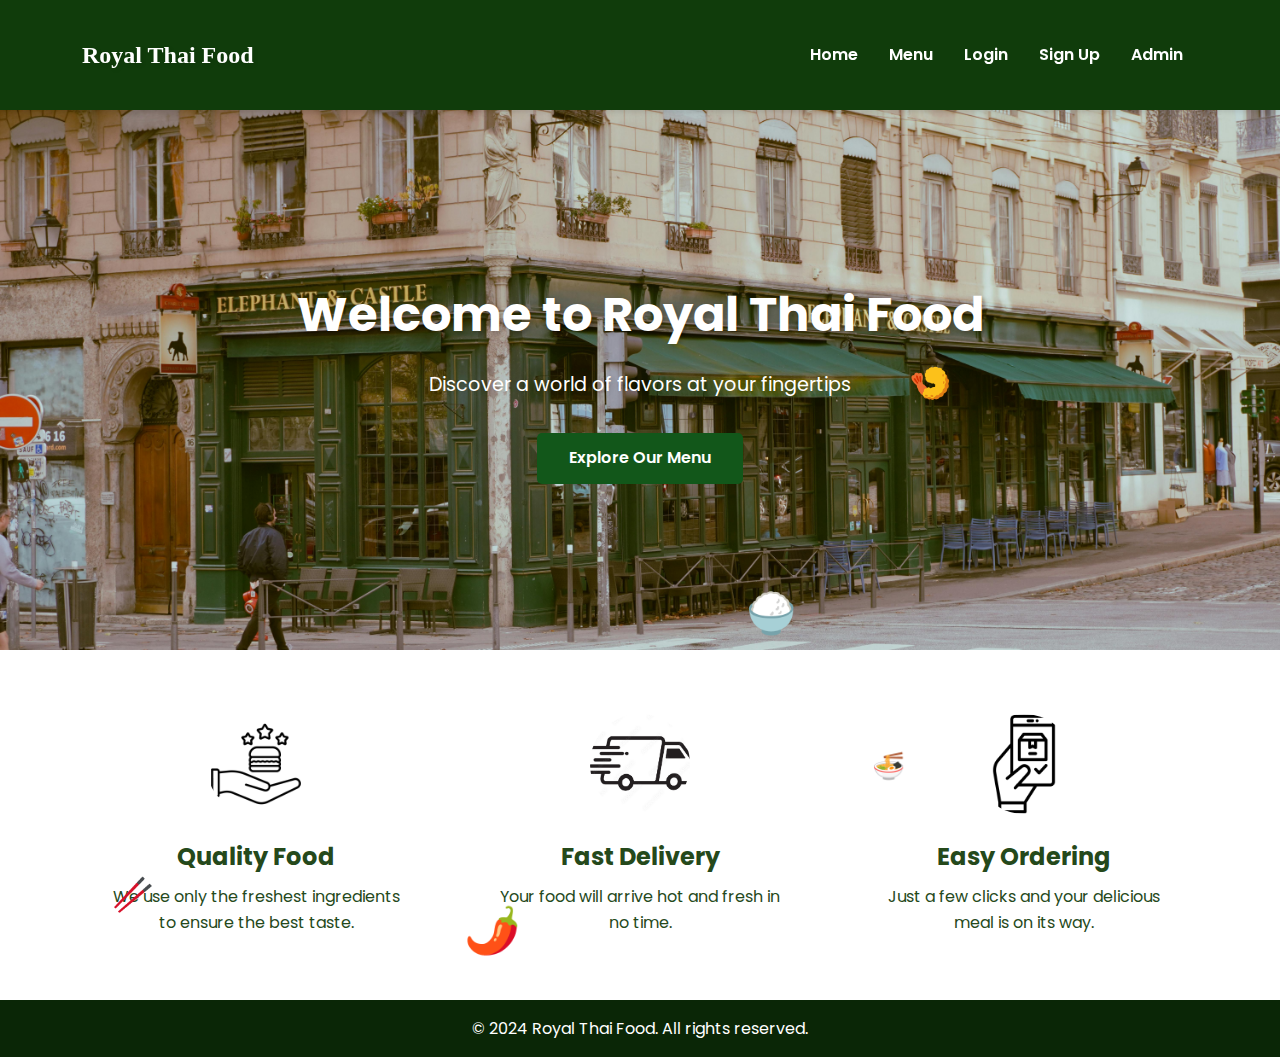
<file: project/index.html>
<!DOCTYPE html>
<html lang="en">
<head>
    <meta charset="UTF-8">
    <meta name="viewport" content="width=device-width, initial-scale=1.0">
    <title>Royal Thai Food - Food Ordering System</title>
    <link rel="stylesheet" href="styles.css">
    
<link href="https://fonts.googleapis.com/css2?family=Poppins:wght@300;400;600&display=swap" rel="stylesheet">
</head>
<body>
    <header>
        <nav>
            <div class="logo">Royal Thai Food</div>
            <ul>
                <li><a href="index.html">Home</a></li>
                <li><a href="menu.html">Menu</a></li>
                <li><a href="login.html">Login</a></li>
                <li><a href="signup.html">Sign Up</a></li>
                <li><a href="admin.html">Admin</a></li>
            </ul>
        </nav>
    </header>

    <main>
        <section class="hero">
            <h1>Welcome to Royal Thai Food</h1>
            <p>Discover a world of flavors at your fingertips</p>
            <a href="menu.html" class="cta-button">Explore Our Menu</a>
        </section>

        <section class="features">
            <div class="feature">
                <img src="images/quality-food.jpg" alt="Quality Food">
                <h2>Quality Food</h2>
                <p>We use only the freshest ingredients to ensure the best taste.</p>
            </div>
            <div class="feature">
                <img src="images/fast-delivery.jpg" alt="Fast Delivery">
                <h2>Fast Delivery</h2>
                <p>Your food will arrive hot and fresh in no time.</p>
            </div>
            <div class="feature">
                <img src="images/easy-ordering.jpg" alt="Easy Ordering">
                <h2>Easy Ordering</h2>
                <p>Just a few clicks and your delicious meal is on its way.</p>
            </div>
        </section>
    </main>

    <footer>
        <p>&copy; 2024 Royal Thai Food. All rights reserved.</p>
    </footer>

    <script src="script.js"></script>
</body>
</html>
</file>
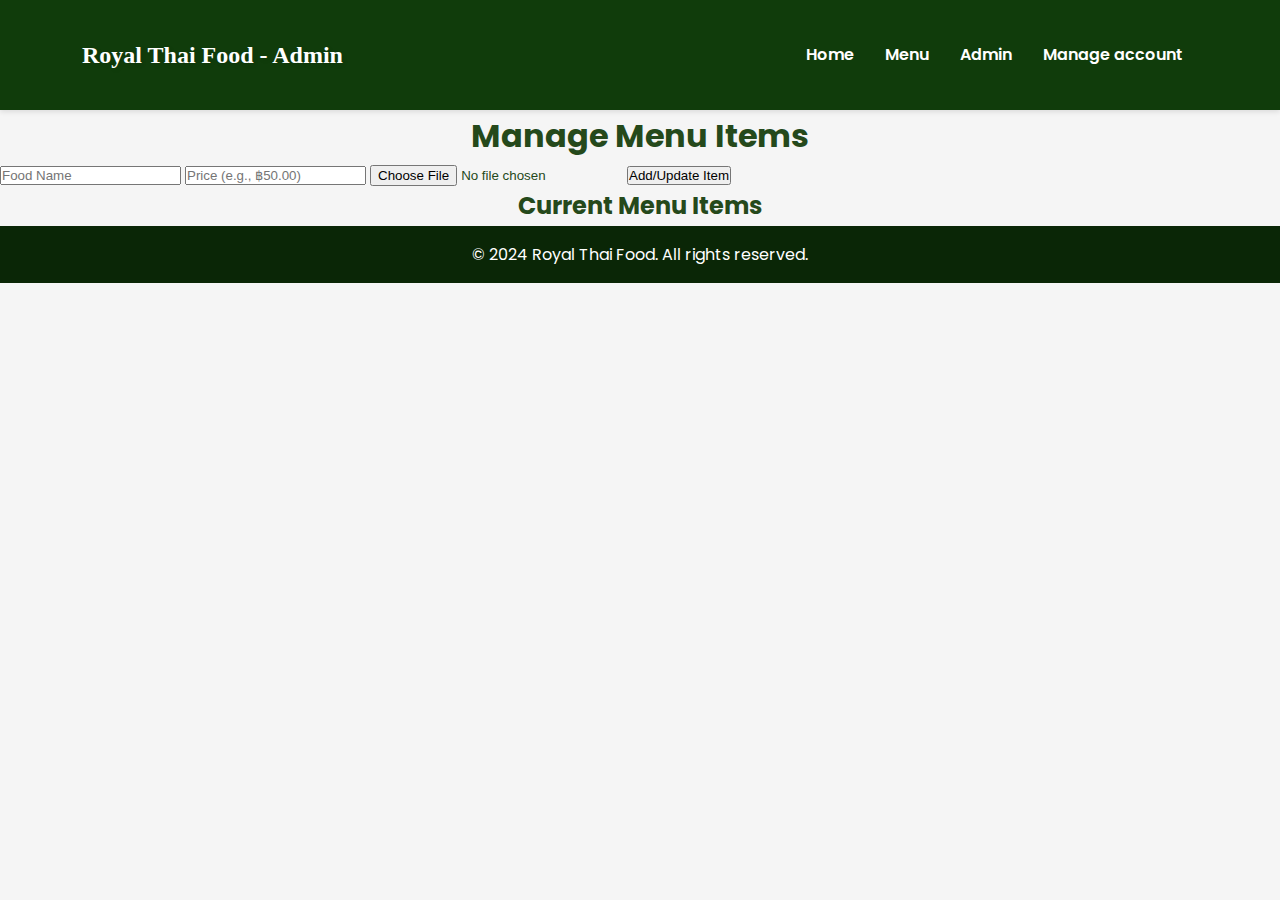
<file: project/admin.html>
<!DOCTYPE html>
<html lang="en">
<head>
    <meta charset="UTF-8">
    <meta name="viewport" content="width=device-width, initial-scale=1.0">
    <title>Admin - Manage Menu</title>
    <link rel="stylesheet" href="styles.css">
    <link href="https://fonts.googleapis.com/css2?family=Poppins:wght@300;400;600&display=swap" rel="stylesheet">
</head>
<body>
    <header>
        <nav>
            <div class="logo">Royal Thai Food - Admin</div>
            <ul>
                <li><a href="index.html">Home</a></li>
                <li><a href="menu.html">Menu</a></li>
                <li><a href="admin.html">Admin</a></li>
                <li><a href="login-archive.html">Manage account</a></li>
            </ul>
        </nav>
    </header>

    <main>
        <section class="admin-container">
            <h1>Manage Menu Items</h1>
            <form id="menu-form">
                <input type="text" id="menu-name" placeholder="Food Name" required>
                <input type="text" id="menu-price" placeholder="Price (e.g., ฿50.00)" required>
                <input type="file" id="menu-image" accept="image/*" required>
                <input type="hidden" id="menu-id">
                <button type="submit">Add/Update Item</button>
            </form>

            <h2>Current Menu Items</h2>
            <div id="menu-items" class="menu-grid"></div>
        </section>
    </main>

    <footer>
        <p>&copy; 2024 Royal Thai Food. All rights reserved.</p>
    </footer>

    <script src="admin.js"></script>
</body>
</html>
</file>
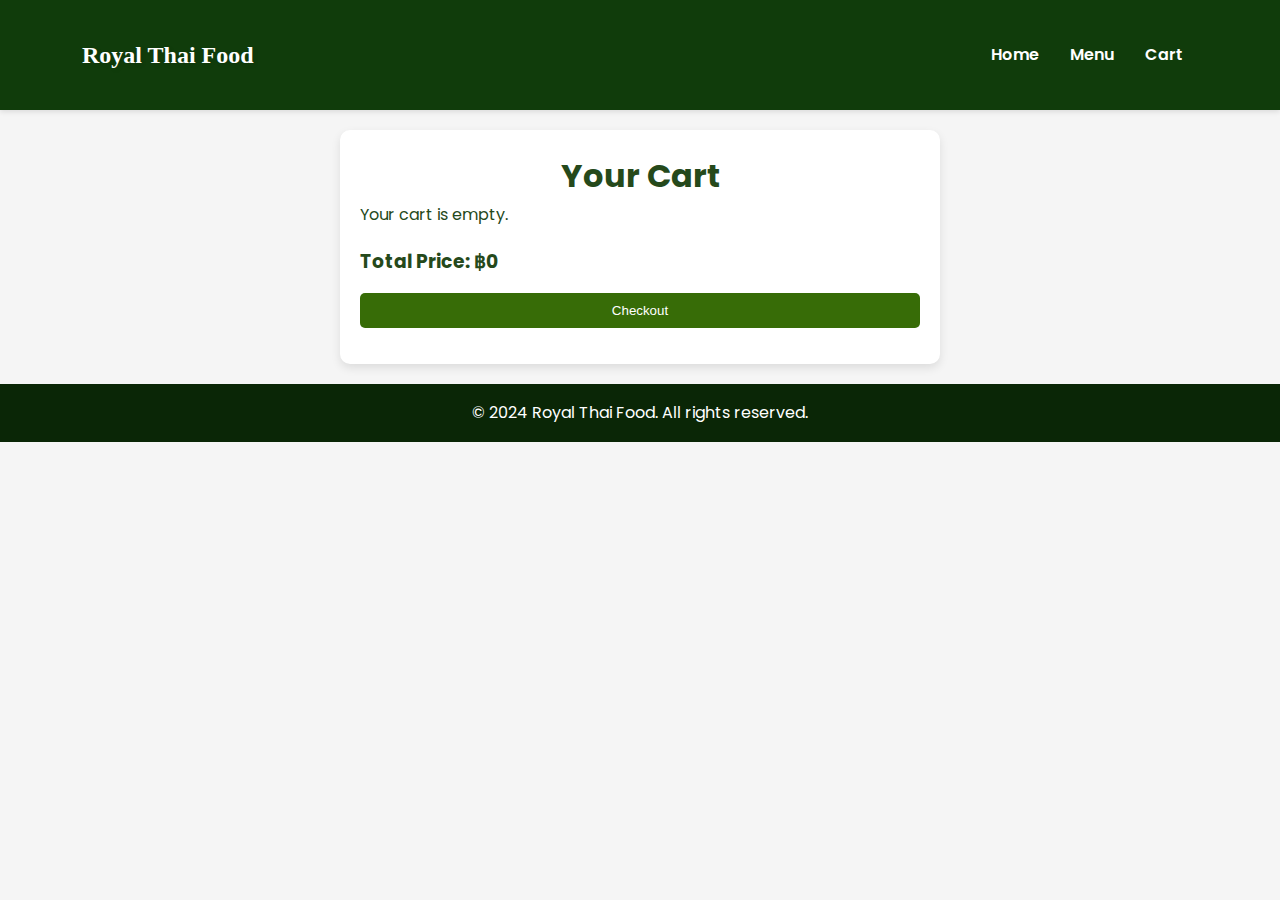
<file: project/cart.html>
<!DOCTYPE html>
<html lang="en">
<head>
    <meta charset="UTF-8">
    <meta name="viewport" content="width=device-width, initial-scale=1.0">
    <title>Royal Thai Food - Cart</title>
    <link rel="stylesheet" href="styles.css">
    <link href="https://fonts.googleapis.com/css2?family=Poppins:wght@300;400;600&display=swap" rel="stylesheet">
</head>
<body>
    <header>
        <nav>
            <div class="logo">Royal Thai Food</div>
            <ul>
                <li><a href="/">Home</a></li>
                <li><a href="/menu.html">Menu</a></li>
                <li><a href="/cart.html">Cart</a></li>
            </ul>
        </nav>
    </header>

    <main>
        <!-- Cart Section -->
        <section class="cart-container">
            <h1>Your Cart</h1>
            <div id="cart-items" class="cart-grid"></div>
            <h3>Total Price: ฿<span id="total-price">0</span></h3>
            <button id="checkout-btn" class="checkout-btn">Checkout</button>
        </section>

        <!-- Receipt Section -->
        <section id="receipt-section" class="hidden receipt-section">
            <h2>Receipt</h2>
            <p><strong>Receipt ID:</strong> <span id="receipt-id"></span></p>
            <p><strong>Date:</strong> <span id="receipt-date"></span></p>
            <div id="receipt-items"></div>
            <h3>Total: ฿<span id="receipt-total-price">0</span></h3>
            <p id="payment-message" class="hidden">Payment has been made successfully.</p>
            <button id="back-home-btn" class="hidden">Return to Home</button>
        </section>
    </main>

    <footer>
        <p>&copy; 2024 Royal Thai Food. All rights reserved.</p>
    </footer>

    <script src="cart.js"></script>
</body>
</html>
</file>
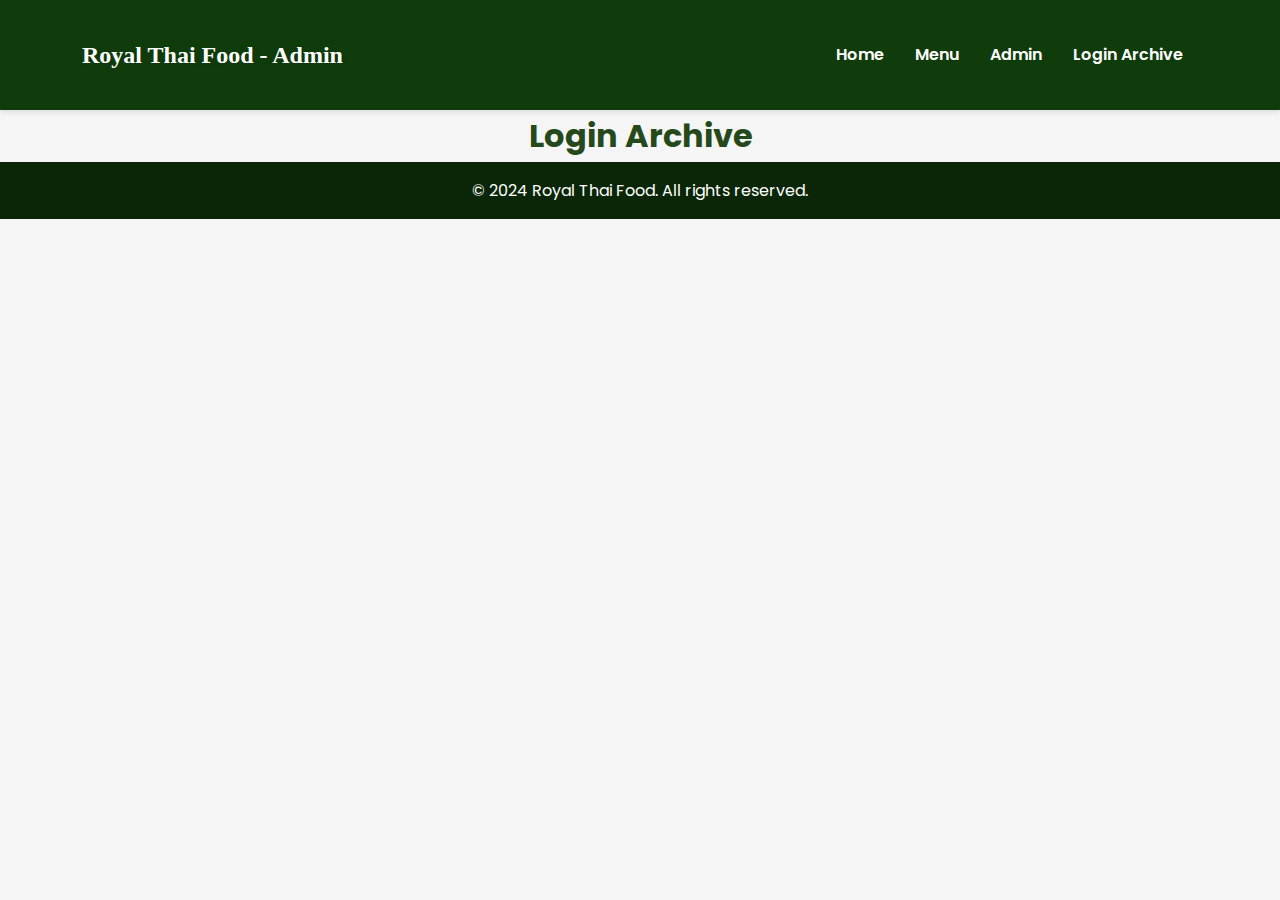
<file: project/login-archive.html>
<!DOCTYPE html>
<html lang="en">
<head>
    <meta charset="UTF-8">
    <meta name="viewport" content="width=device-width, initial-scale=1.0">
    <title>Admin - Login Archive</title>
    <link rel="stylesheet" href="styles.css">
    <link href="https://fonts.googleapis.com/css2?family=Poppins:wght@300;400;600&display=swap" rel="stylesheet">
</head>
<body>
    <header>
        <nav>
            <div class="logo">Royal Thai Food - Admin</div>
            <ul>
                <li><a href="index.html">Home</a></li>
                <li><a href="menu.html">Menu</a></li>
                <li><a href="admin.html">Admin</a></li>
                <li><a href="login-archive.html">Login Archive</a></li>
            </ul>
        </nav>
    </header>

    <main>
        <section class="admin-container">
            <h1>Login Archive</h1>
            <div id="user-list"></div>
        </section>
    </main>

    <footer>
        <p>&copy; 2024 Royal Thai Food. All rights reserved.</p>
    </footer>

    <script src="login-archive.js"></script>
</body>
</html>
</file>
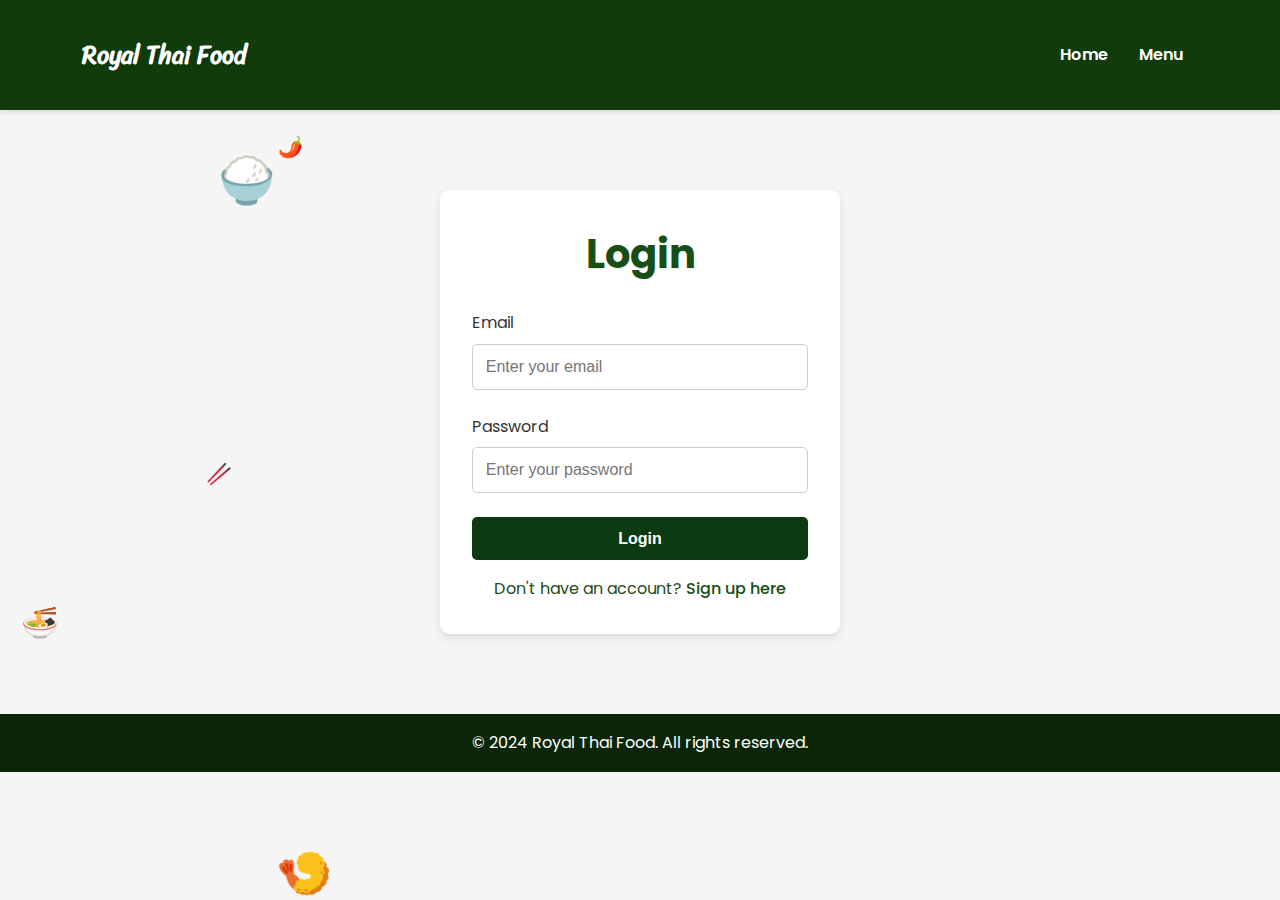
<file: project/login.html>
<!DOCTYPE html>
<html lang="en">
<head>
    <meta charset="UTF-8">
    <meta name="viewport" content="width=device-width, initial-scale=1.0">
    <title>Login - Royal Thai Food</title>
    <link rel="stylesheet" href="styles.css">
    <link href="https://fonts.googleapis.com/css2?family=Poppins:wght@300;400;600&family=Sriracha&display=swap" rel="stylesheet">
</head>
<body>
    <header>
        <nav>
            <div class="logo">Royal Thai Food</div>
            <ul>
                <li><a href="index.html">Home</a></li>
                <li><a href="menu.html">Menu</a></li>        
            </ul>
        </nav>
    </header>

    <main>
        <section class="form-container">
            <h1>Login</h1>
            <form id="login-form">
                <div class="form-group">
                    <label for="email">Email</label>
                    <input type="email" id="email" name="email" placeholder="Enter your email" required>
                </div>
                <div class="form-group">
                    <label for="password">Password</label>
                    <input type="password" id="password" name="password" placeholder="Enter your password" required>
                </div>
                <button type="submit" class="submit-btn">Login</button>
            </form>
            <p>Don't have an account? <a href="signup.html">Sign up here</a></p>
        </section>
    </main>

    <footer>
        <p>&copy; 2024 Royal Thai Food. All rights reserved.</p>
    </footer>

    <script src="script.js"></script>
</body>
</html>
</file>
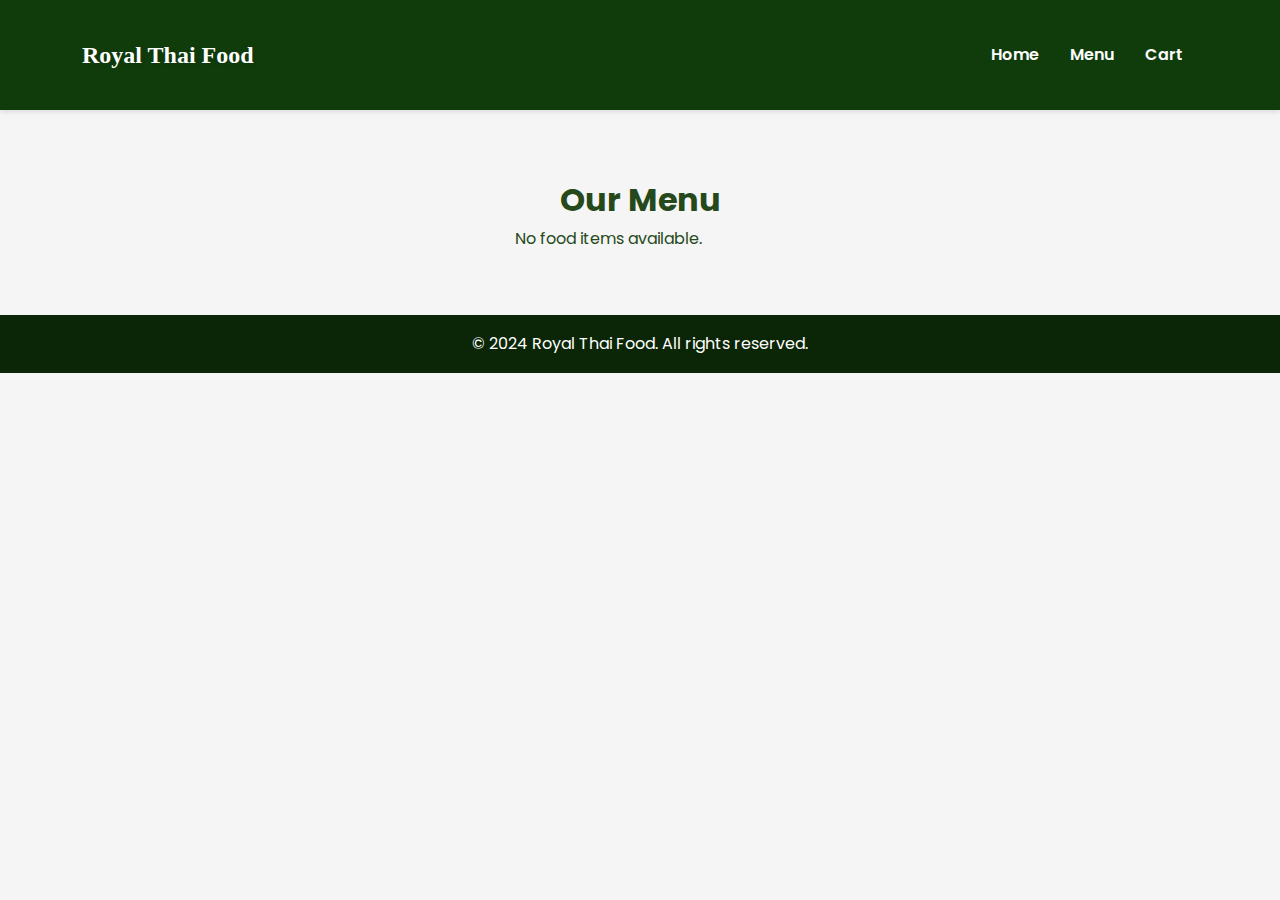
<file: project/menu.html>
<!DOCTYPE html>
<html lang="en">
<head>
    <meta charset="UTF-8">
    <meta name="viewport" content="width=device-width, initial-scale=1.0">
    <title>Royal Thai Food - Menu</title>
    <link rel="stylesheet" href="styles.css">
    <link href="https://fonts.googleapis.com/css2?family=Poppins:wght@300;400;600&display=swap" rel="stylesheet">
</head>
<body>
    <header>
        <nav>
            <div class="logo">Royal Thai Food</div>
            <ul>
                <li><a href="/">Home</a></li>
                <li><a href="/menu.html">Menu</a></li>
                <li><a href="/cart.html">Cart</a></li> <!-- Link to the Cart -->
            </ul>
        </nav>
    </header>

    <main>
        <section class="menu-container">
            <h1>Our Menu</h1>
            <div id="menu-items" class="menu-grid"></div>
        </section>
    </main>

    <footer>
        <p>&copy; 2024 Royal Thai Food. All rights reserved.</p>
    </footer>

    <script src="menu.js"></script>
</body>
</html>
</file>
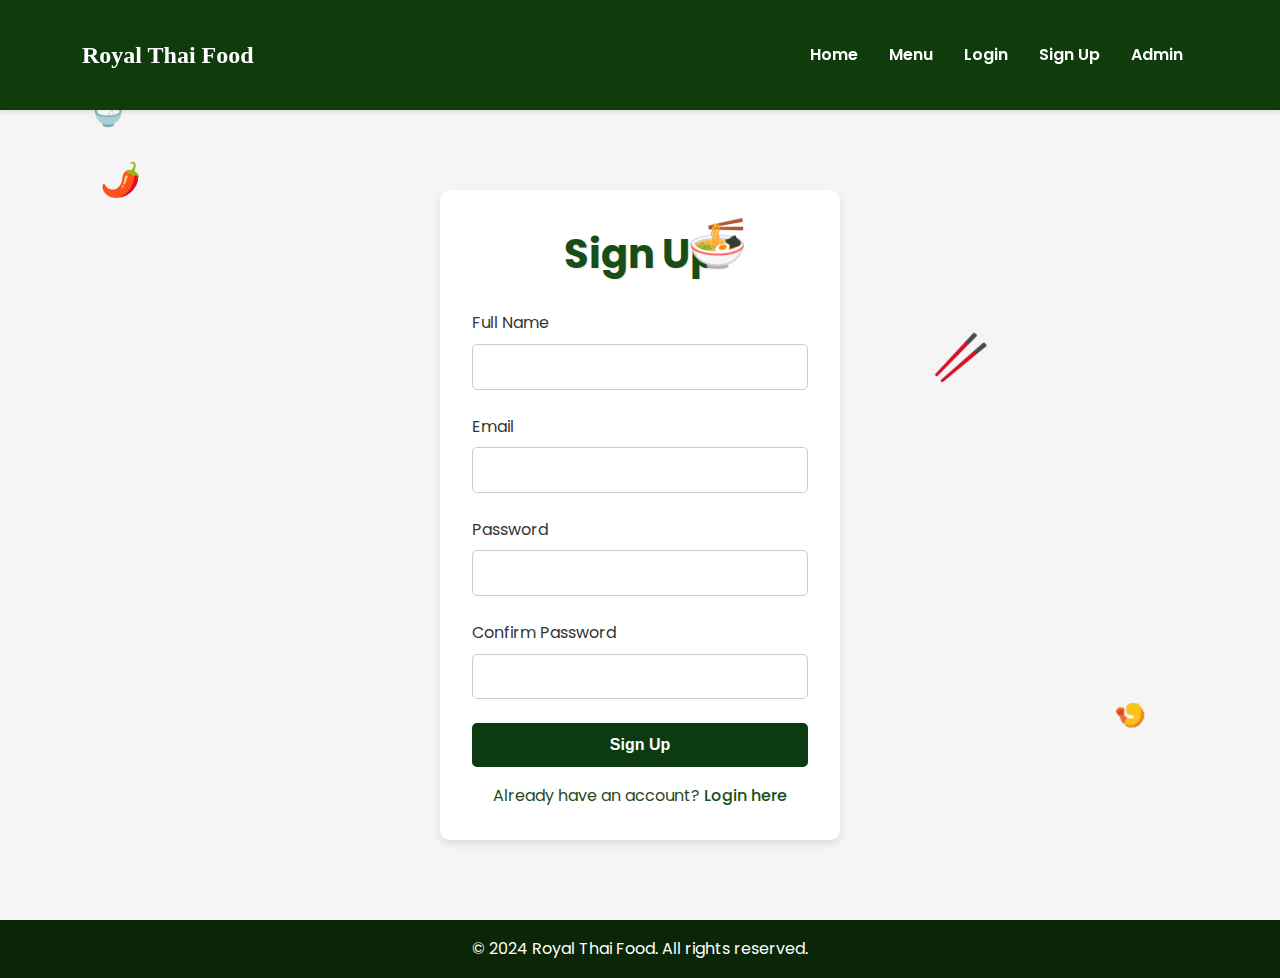
<file: project/signup.html>
<!DOCTYPE html>
<html lang="en">
<head>
    <meta charset="UTF-8">
    <meta name="viewport" content="width=device-width, initial-scale=1.0">
    <title>Sign Up - Royal Thai Food</title>
    <link rel="stylesheet" href="styles.css">
    <link href="https://fonts.googleapis.com/css2?family=Poppins:wght@300;400;600&display=swap" rel="stylesheet">
</head>
<body>
    <header>
        <nav>
            <div class="logo">Royal Thai Food</div>
            <ul>
                <li><a href="index.html">Home</a></li>
                <li><a href="menu.html">Menu</a></li>
                <li><a href="login.html">Login</a></li>
                <li><a href="signup.html">Sign Up</a></li>
                <li><a href="admin.html">Admin</a></li>
            </ul>
        </nav>
    </header>

    <main>
        <section class="form-container">
            <h1>Sign Up</h1>
            <form id="signup-form">
                <div class="form-group">
                    <label for="name">Full Name</label>
                    <input type="text" id="name" name="name" required>
                </div>
                <div class="form-group">
                    <label for="email">Email</label>
                    <input type="email" id="email" name="email" required>
                </div>
                <div class="form-group">
                    <label for="password">Password</label>
                    <input type="password" id="password" name="password" required>
                </div>
                <div class="form-group">
                    <label for="confirm-password">Confirm Password</label>
                    <input type="password" id="confirm-password" name="confirm-password" required>
                </div>
                <button type="submit" class="submit-btn">Sign Up</button>
            </form>
            <p>Already have an account? <a href="login.html">Login here</a></p>
        </section>
    </main>

    <footer>
        <p>&copy; 2024 Royal Thai Food. All rights reserved.</p>
    </footer>

    <script src="script.js"></script>
</body>
</html>
</file>
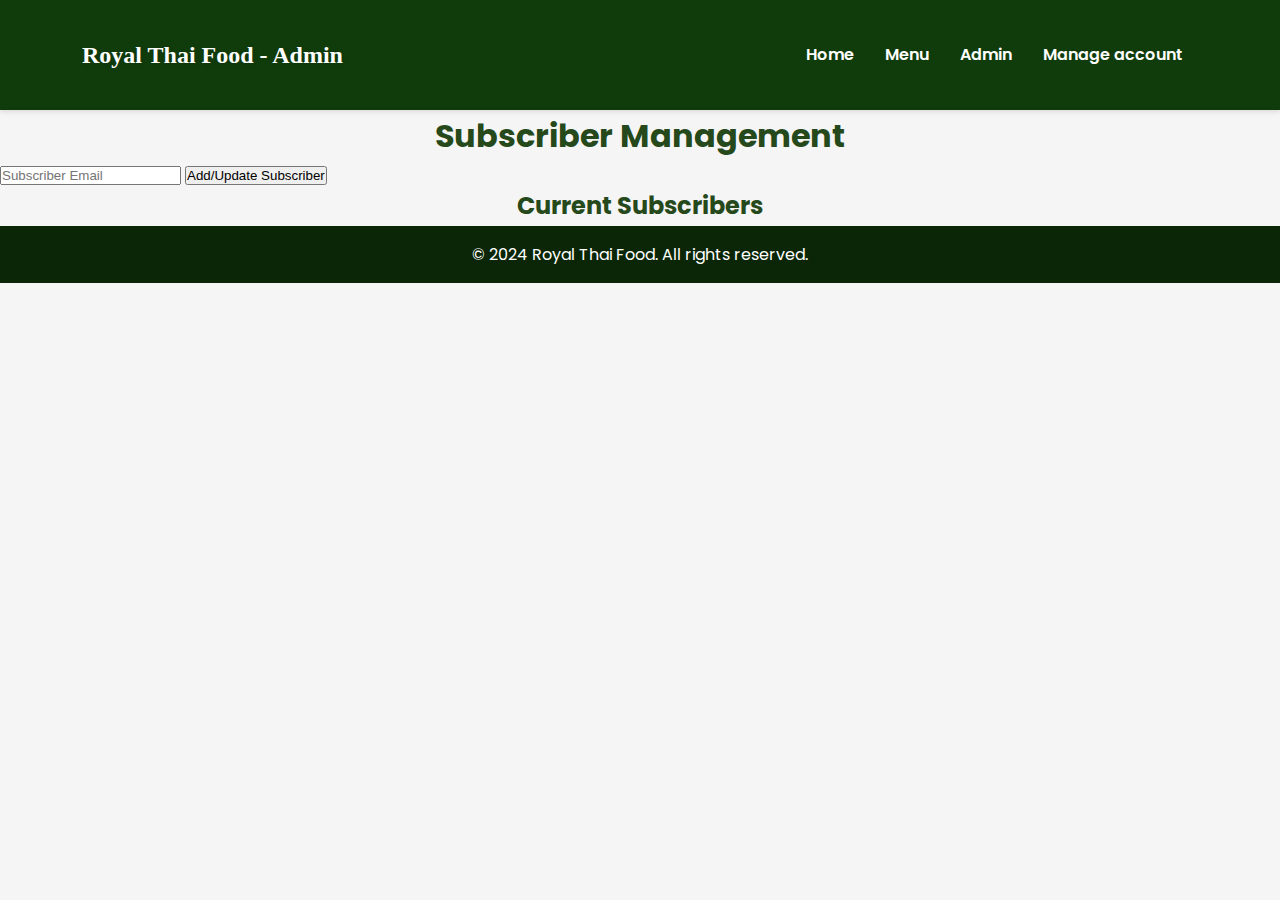
<file: project/subscriber-management.html>
<!DOCTYPE html>
<html lang="en">
<head>
    <meta charset="UTF-8">
    <meta name="viewport" content="width=device-width, initial-scale=1.0">
    <title>Admin - Subscriber Management</title>
    <link rel="stylesheet" href="styles.css">
    <link href="https://fonts.googleapis.com/css2?family=Poppins:wght@300;400;600&display=swap" rel="stylesheet">
</head>
<body>
    <header>
        <nav>
            <div class="logo">Royal Thai Food - Admin</div>
            <ul>
                <li><a href="index.html">Home</a></li>
                <li><a href="menu.html">Menu</a></li>
                <li><a href="admin.html">Admin</a></li>
                <li><a href="subscriber-management.html">Manage account</a></li>
            </ul>
        </nav>
    </header>

    <main>
        <section class="admin-container">
            <h1>Subscriber Management</h1>
            <form id="subscriber-form">
                <input type="email" id="subscriber-email" placeholder="Subscriber Email" required>
                <input type="hidden" id="subscriber-id">
                <button type="submit">Add/Update Subscriber</button>
            </form>

            <h2>Current Subscribers</h2>
            <div id="subscriber-list"></div>
        </section>
    </main>

    <footer>
        <p>&copy; 2024 Royal Thai Food. All rights reserved.</p>
    </footer>

    <script src="subscriber-management.js"></script>
</body>
</html>
</file>
<file: project/styles.css>
/* Reset all elements */
* {
    margin: 0;
    padding: 0;
    box-sizing: border-box;
}

/* Global Styles */
body {
    font-family: 'Poppins', sans-serif;
    line-height: 1.6;
    color: #25491b;
    background-color: #fff;
}

.container {
    max-width: 1200px;
    margin: 0 auto;
    padding: 0 20px;
}

/* Header Styles */
header {
    background-color: #122c07;
    box-shadow: 0 2px 5px rgba(0, 0, 0, 0.1);
    position: sticky;
    top: 0;
    z-index: 1000;
}

nav {
    display: flex;
    justify-content: space-between;
    align-items: center;
    padding: 1rem 5%;
}

.logo {
    font-size: 1.5rem;
    font-weight: 600;
    color: #fff;
    font-family: 'Sriracha', cursive;
    text-shadow: 2px 2px 4px rgba(0, 0, 0, 0.1);
}

nav ul {
    display: flex;
    list-style: none;
}

nav ul li {
    margin-left: 2rem;
}

nav ul li a {
    text-decoration: none;
    color: #fff;
    font-weight: 500;
    transition: color 0.3s ease;
}

nav ul li a:hover {
    color: #c9cb2b;
}

/* Hero Section */
.hero {
    background-image: url('images/france.jpeg');
    background-size: cover;
    background-position: center;
    height: 60vh;
    display: flex;
    flex-direction: column;
    justify-content: center;
    align-items: center;
    text-align: center;
    color: #fff;
    padding: 0 20px;
}


.hero h1 {
    font-size: 3rem;
    margin-bottom: 1rem;
    text-shadow: 2px 2px 4px rgba(0, 0, 0, 0.2);
}

.hero p {
    font-size: 1.2rem;
    margin-bottom: 2rem;
    text-shadow: 2px 2px 4px rgba(0, 0, 0, 0.1);
}

.cta-button {
    display: inline-block;
    background-color: #12571a;
    color: #fff;
    padding: 0.8rem 2rem;
    border-radius: 5px;
    text-decoration: none;
    font-weight: 600;
    transition: background-color 0.3s ease, transform 0.3s ease;
}

.cta-button:hover {
    background-color: #577010;
    transform: scale(1.05);
}

/* Features Section */
.features {
    display: flex;
    justify-content: space-around;
    padding: 4rem 5%;
    background-color: #fff;
}

.feature {
    text-align: center;
    max-width: 300px;
    transition: transform 0.3s ease;
}

.feature:hover {
    transform: translateY(-10px);
}

.feature img {
    width: 100px;
    height: 100px;
    object-fit: cover;
    border-radius: 50%;
    margin-bottom: 1rem;
}

.feature h2 {
    font-size: 1.5rem;
    margin-bottom: 0.5rem;
}

/* Menu Items */
/* Menu Section */
.menu-container {
    padding: 4rem 5%;
    display: flex;
    flex-direction: column;
    align-items: center;
}

.menu-grid {
    display: grid;
    grid-template-columns: repeat(auto-fill, minmax(250px, 1fr));
    gap: 30px; /* เพิ่มช่องว่างระหว่างรายการอาหาร */
}

.menu-item {
    background-color: #fff;
    border-radius: 10px;
    overflow: hidden;
    box-shadow: 0 4px 6px rgba(0, 0, 0, 0.1);
    transition: transform 0.3s ease, box-shadow 0.3s ease;
    display: flex;
    flex-direction: column;
    justify-content: space-between;
    height: 400px; /* เพิ่มความสูงเพื่อให้มีพื้นที่สำหรับปุ่ม */
    margin: 15px;
    padding-bottom: 20px; /* เพิ่ม padding ด้านล่างเพื่อให้ปุ่มไม่ชิดกับขอบ */
}

.menu-item img {
    width: 100%;
    height: 200px;
    object-fit: cover;
}

.menu-item-content {
    padding: 1rem;
    text-align: center;
    flex-grow: 1; /* ทำให้ส่วนเนื้อหาขยายเต็มพื้นที่ก่อนปุ่ม */
}

.menu-item h2 {
    font-size: 1.5rem;
    margin-bottom: 0.5rem;
}

.menu-item p {
    font-size: 1rem;
    color: #777;
    margin-bottom: 1rem;
}

.price {
    font-size: 1.2rem;
    font-weight: bold;
    color: #333;
    margin-bottom: 1rem;
}

.add-to-cart {
    background-color: #0b3d10;
    color: white;
    border: none;
    padding: 10px 15px;
    border-radius: 5px;
    cursor: pointer;
    transition: background-color 0.3s ease;
    margin-top: 10px; /* เพิ่มช่องว่างระหว่างเนื้อหาและปุ่ม */
    align-self: center; /* จัดให้ปุ่มอยู่ตรงกลาง */
    width: 80%; /* ทำให้ปุ่มไม่เต็มพื้นที่มากเกินไป */
}

.add-to-cart:hover {
    background-color: #629b0d;
}
.view-cart-btn {
    display: block;
    width: 200px;
    margin: 20px auto;
    padding: 10px;
    background-color: #355710;
    color: white;
    border: none;
    border-radius: 5px;
    cursor: pointer;
    font-size: 1em;
    transition: background-color 0.3s ease;
}

.view-cart-btn:hover {
    background-color: #445610;
}

/* Modal Styles */
.modal {
    display: none;
    position: fixed;
    z-index: 1;
    left: 0;
    top: 0;
    width: 100%;
    height: 100%;
    overflow: auto;
    background-color: rgba(0,0,0,0.4);
}

.modal-content {
    background-color: #fefefe;
    margin: 15% auto;
    padding: 20px;
    border: 1px solid #888;
    width: 80%;
    max-width: 500px;
    border-radius: 10px;
    box-shadow: 0 4px 6px rgba(0, 0, 0, 0.1);
}

.close {
    color: #aaa;
    float: right;
    font-size: 28px;
    font-weight: bold;
    cursor: pointer;
}

.close:hover, .close:focus {
    color: #000;
    text-decoration: none;
    cursor: pointer;
}

/* Floating Thai elements */
.floating-element {
    position: fixed;
    z-index: 100;
    pointer-events: none;
    animation: float 20s infinite ease-in-out;
}

.floating-element:nth-child(odd) {
    animation-duration: 25s;
    animation-delay: -10s;
}

@keyframes float {
    0%, 100% { transform: translate(0, 0) rotate(0deg); }
    25% { transform: translate(50px, 50px) rotate(5deg); }
    50% { transform: translate(100px, -50px) rotate(-5deg); }
    75% { transform: translate(-50px, 25px) rotate(3deg); }
}

/* Responsive Design */
@media (max-width: 768px) {
    .features {
        flex-direction: column;
        align-items: center;
    }

    .menu-item {
        width: 100%;
    }
}

/* Login Form Styles */
.form-container {
    max-width: 400px;
    margin: 5rem auto;
    padding: 2rem;
    background-color: #fff;
    border-radius: 10px;
    box-shadow: 0 4px 8px rgba(0, 0, 0, 0.1);
    text-align: center;
}

.form-container h1 {
    font-size: 2.5rem;
    margin-bottom: 1.5rem;
    color: #174e15;
    text-shadow: 1px 1px 2px rgba(0, 0, 0, 0.1);
}

.form-group {
    margin-bottom: 1.5rem;
    text-align: left;
}

.form-group label {
    display: block;
    margin-bottom: 0.5rem;
    color: #333;
}

.form-group input {
    width: 100%;
    padding: 0.8rem;
    border: 1px solid #ccc;
    border-radius: 5px;
    font-size: 1rem;
    transition: border-color 0.3s ease;
}

.form-group input:focus {
    border-color: #0e411b;
    outline: none;
}

/* Login Button */
.submit-btn {
    display: block;
    width: 100%;
    padding: 0.8rem;
    background-color: #0c3b11;
    color: white;
    border: none;
    border-radius: 5px;
    cursor: pointer;
    font-size: 1rem;
    font-weight: 600;
    transition: background-color 0.3s ease, transform 0.3s ease;
}

.submit-btn:hover {
    background-color: #2c5a14;
    transform: translateY(-3px);
}

/* Sign-up Link */
.form-container p {
    margin-top: 1rem;
}

.form-container p a {
    color: #174e15;
    text-decoration: none;
    font-weight: 500;
}

.form-container p a:hover {
    color: #184e14;
    text-decoration: underline;
}

/* Error Message Styling */
.error-message {
    color: #30450e;
    font-size: 0.9rem;
    margin-bottom: 1rem;
    display: none; /* Initially hidden */
}

/* Responsive Design for Login Page */
@media (max-width: 768px) {
    .form-container {
        width: 90%;
        margin: 3rem auto;
    }

    .form-container h1 {
        font-size: 2rem;
    }

    .form-group input {
        padding: 0.6rem;
    }

    .submit-btn {
        padding: 0.6rem;
    }
} 
body {
    font-family: 'Poppins', sans-serif;
    margin: 0;
    padding: 0;
    background-color: #f8f8f8;
}

header {
    background-color: #0b3408;
    padding: 1rem;
}

header .logo {
    font-size: 1.5rem;
    color: white;
    font-weight: bold;
}

nav ul {
    list-style-type: none;
    display: flex;
    justify-content: flex-end;
}

nav ul li {
    margin-left: 1rem;
}

nav ul li a {
    color: white;
    text-decoration: none;
    font-weight: 600;
}

.cart-container {
    padding: 2rem;
    background-color: white;
    border-radius: 8px;
    max-width: 800px;
    margin: 2rem auto;
    box-shadow: 0 4px 8px rgba(0, 0, 0, 0.1);
}

.cart-grid {
    display: grid;
    grid-template-columns: 1fr;
    gap: 1rem;
}

.cart-item {
    display: flex;
    justify-content: space-between;
    align-items: center;
    padding: 1rem;
    border-bottom: 1px solid #ddd;
}

.cart-item-details {
    display: flex;
    align-items: center;
}

.cart-item img {
    width: 100px;
    height: 100px;
    object-fit: cover;
    border-radius: 8px;
    margin-right: 1rem;
}

.remove-btn {
    background-color: #2f3b0b;
    color: white;
    border: none;
    padding: 0.5rem 1rem;
    border-radius: 8px;
    cursor: pointer;
    transition: background-color 0.3s ease;
}

.remove-btn:hover {
    background-color: #08300c;
}

.checkout-btn {
    background-color: #43a047;
    color: white;
    padding: 0.75rem 1.5rem;
    border: none;
    border-radius: 8px;
    cursor: pointer;
    display: block;
    margin: 1rem auto;
    transition: background-color 0.3s ease;
}

.checkout-btn:hover {
    background-color: #08380b;
}

.receipt-section {
    max-width: 800px;
    margin: 2rem auto;
    background-color: #f1f1f1;
    padding: 1.5rem;
    border-radius: 8px;
    display: none;
}

.receipt-section h2 {
    margin-bottom: 1rem;
}

.receipt-item {
    display: flex;
    justify-content: space-between;
    margin-bottom: 0.5rem;
}

.receipt-total-price {
    font-weight: bold;
    color: #073007;
}

.hidden {
    display: none;
}

footer {
    text-align: center;
    padding: 1rem;
    background-color: #0a2606;
    color: white;
}
/* Payment completed message */
#payment-message {
    font-size: 1.2rem;
    color: rgb(36, 51, 3);
    font-weight: bold;
    margin-top: 1rem;
}

.hidden {
    display: none;
}

.hidden {
    display: none;
}

#payment-message {
    font-size: 1.2rem;
    color: green;
    font-weight: bold;
    margin-top: 1rem;
}
body {
    font-family: 'Poppins', sans-serif;
    background-color: #f5f5f5;
    margin: 0;
    padding: 0;
}

header {
    background-color: #164911;
    padding: 20px;
    color: white;
}

nav {
    display: flex;
    justify-content: space-between;
    align-items: center;
}

nav ul {
    list-style: none;
    margin: 0;
    padding: 0;
}

nav ul li {
    display: inline;
    margin-right: 15px;
}

nav ul li a {
    color: white;
    text-decoration: none;
}

.cart-container, .receipt-section {
    background-color: white;
    border-radius: 10px;
    padding: 20px;
    margin: 20px auto;
    width: 80%;
    max-width: 600px;
    box-shadow: 0 4px 10px rgba(0, 0, 0, 0.1);
}

h1, h2 {
    text-align: center;
}

.cart-grid {
    display: grid;
    grid-template-columns: 1fr;
    gap: 10px;
    margin-bottom: 20px;
}

.cart-item-details img {
    width: 50px;
    height: 50px;
    object-fit: cover;
    margin-right: 15px;
}

.checkout-btn {
    width: 100%;
    padding: 10px;
    background-color: #144008;
    color: white;
    border: none;
    border-radius: 5px;
    cursor: pointer;
}

.checkout-btn:hover {
    background-color: #497108;
}

#receipt-section {
    display: none;
    background-color: #fff;
    border-radius: 10px;
    padding: 20px;
    box-shadow: 0 4px 8px rgba(0, 0, 0, 0.1);
    text-align: center;
}

.receipt-item {
    display: flex;
    justify-content: space-between;
    padding: 10px 0;
    border-bottom: 1px solid #eee;
}

#payment-message {
    margin-top: 20px;
    color: green;
    font-weight: bold;
}

#back-home-btn {
    margin-top: 20px;
    background-color: #7ab71f;
    color: white;
    border: none;
    padding: 10px 20px;
    cursor: pointer;
    border-radius: 5px;
    font-size: 16px;
}

#back-home-btn:hover {
    background-color: #09481d;
}
body {
    font-family: 'Poppins', sans-serif;
    background-color: #f5f5f5;
    margin: 0;
    padding: 0;
}

header {
    background-color: #103c0b;
    padding: 20px;
    color: white;
}

nav {
    display: flex;
    justify-content: space-between;
    align-items: center;
}

nav ul {
    list-style: none;
    margin: 0;
    padding: 0;
}

nav ul li {
    display: inline;
    margin-right: 15px;
}

nav ul li a {
    color: white;
    text-decoration: none;
}

.cart-container, .receipt-section {
    background-color: white;
    border-radius: 10px;
    padding: 20px;
    margin: 20px auto;
    width: 80%;
    max-width: 600px;
    box-shadow: 0 4px 10px rgba(0, 0, 0, 0.1);
}

h1, h2 {
    text-align: center;
}

.cart-grid {
    display: grid;
    grid-template-columns: 1fr;
    gap: 10px;
    margin-bottom: 20px;
}

.cart-item-details img {
    width: 50px;
    height: 50px;
    object-fit: cover;
    margin-right: 15px;
}

.checkout-btn {
    width: 100%;
    padding: 10px;
    background-color: #376c07;
    color: white;
    border: none;
    border-radius: 5px;
    cursor: pointer;
}

.checkout-btn:hover {
    background-color: #376c07;
}

.receipt-section {
    display: none;
    background-color: #fff;
    border-radius: 10px;
    padding: 20px;
    box-shadow: 0 4px 8px rgba(0, 0, 0, 0.1);
    text-align: center;
}

.receipt-item {
    display: flex;
    justify-content: space-between;
    padding: 10px 0;
    border-bottom: 1px solid #eee;
}

#payment-message {
    margin-top: 20px;
    color: green;
    font-weight: bold;
}

#back-home-btn {
    margin-top: 20px;
    background-color: #376c07;
    color: white;
    border: none;
    padding: 10px 20px;
    cursor: pointer;
    border-radius: 5px;
    font-size: 16px;
}

#back-home-btn:hover {
    background-color: #376c07;
}
#processing-message {
    color: #2e6f0e;
    font-weight: bold;
    margin-top: 10px;
}

#payment-confirmation {
    color: #28a745;
    font-weight: bold;
    margin-top: 10px;
}

.subscriber-item {
    display: flex;
    justify-content: space-between;
    align-items: center;
    padding: 10px;
    border-bottom: 1px solid #ddd;
}

.subscriber-item button {
    margin-left: 10px;
}

.user-item {
    display: flex;
    justify-content: space-between;
    align-items: center;
    padding: 10px;
    border-bottom: 1px solid #ddd;
}

.user-item button {
    margin-left: 10px;
}
/* Add-to-cart button hover and added state */
.add-to-cart-btn {
    background-color: #094d0d;
    color: white;
    border: none;
    padding: 10px;
    cursor: pointer;
    transition: background-color 0.3s ease, transform 0.3s ease;
}

.add-to-cart-btn:hover {
    background-color: #5aa815;
    transform: scale(1.05);
}

.add-to-cart-btn.added {
    background-color: #28a745;
    cursor: not-allowed;
}

/* Alert box for adding to cart */
.alert-box {
    position: fixed;
    top: 10%;
    right: 20px;
    background-color: #28a745;
    color: white;
    padding: 15px;
    border-radius: 5px;
    box-shadow: 0 4px 10px rgba(0, 0, 0, 0.1);
    opacity: 0;
    transform: translateY(-20px);
    transition: opacity 0.3s ease, transform 0.3s ease;
}

/* Menu item animation */
.menu-item {
    background-color: white;
    border: 1px solid #ddd;
    padding: 20px;
    border-radius: 10px;
    margin-bottom: 20px;
    box-shadow: 0 2px 8px rgba(0, 0, 0, 0.1);
    transition: transform 0.3s ease;
}

.menu-item:hover {
    transform: translateY(-5px);
}

/* Subscriber Item */
.subscriber-item {
    background-color: #fff;
    border: 1px solid #ddd;
    padding: 10px;
    border-radius: 5px;
    margin-bottom: 10px;
    display: flex;
    justify-content: space-between;
    align-items: center;
    transition: box-shadow 0.3s ease;
}

.subscriber-item:hover {
    box-shadow: 0 2px 8px rgba(0, 0, 0, 0.1);
}

/* Edit and Delete Buttons */
button.edit-btn, button.delete-btn {
    padding: 5px 10px;
    border: none;
    border-radius: 3px;
    cursor: pointer;
    transition: background-color 0.3s ease;
}

button.edit-btn {
    background-color: #28500d;
    color: white;
}

button.edit-btn:hover {
    background-color: #0d640d;
}

button.delete-btn {
    background-color: #264b12;
    color: white;
}

button.delete-btn:hover {
    background-color: #11580e;
}

/* Alert Box */
.alert-box {
    position: fixed;
    top: 10%;
    right: 20px;
    background-color: #28a745;
    color: white;
    padding: 15px;
    border-radius: 5px;
    box-shadow: 0 4px 10px rgba(0, 0, 0, 0.1);
    opacity: 0;
    transform: translateY(-20px);
    transition: opacity 0.3s ease, transform 0.3s ease;
}

.alert-box.error {
    background-color: #0f3f15;
}
</file>
